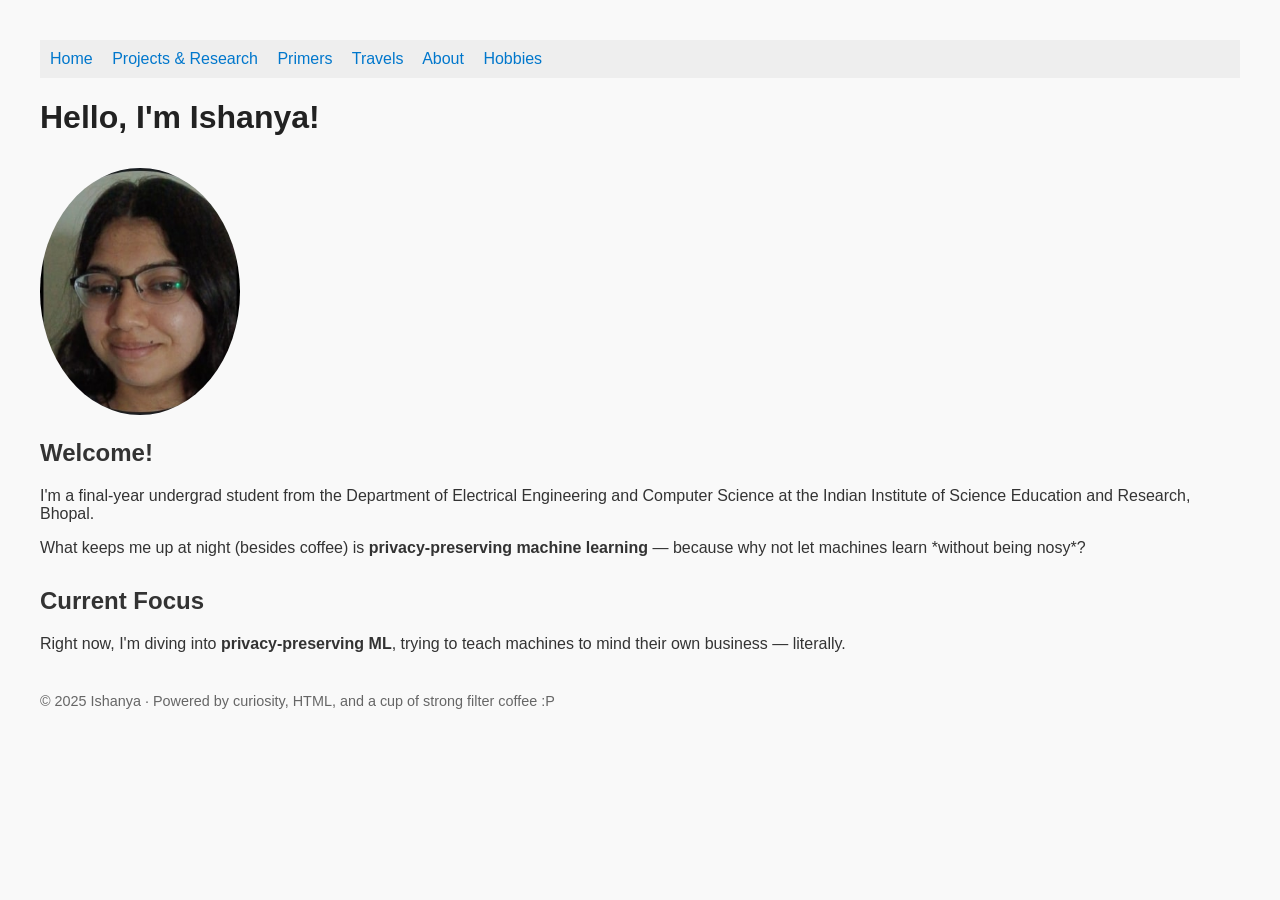
<file: index.html>
<!DOCTYPE html>
<html lang="en">
<head>
  <meta charset="UTF-8">
  <title>Ishanya - Home</title>
  <style>
    body {
      font-family: Arial, sans-serif;
      margin: 40px;
      background-color: #f9f9f9;
      color: #333;
    }

    nav {
      background-color: #eee;
      padding: 10px;
      margin-bottom: 20px;
    }

    nav a {
      margin-right: 15px;
      text-decoration: none;
      color: #0077cc;
    }

    nav a:hover {
      text-decoration: underline;
    }

    h1 {
      color: #222;
    }

    .section {
      margin-bottom: 30px;
    }

    img.profile {
      max-width: 200px;
      border-radius: 50%;
      margin-top: 10px;
    }

    footer {
      margin-top: 40px;
      font-size: 0.9em;
      color: #666;
    }
  </style>
</head>
<body>
  <nav>
    <a href="index.html">Home</a>
    <a href="projects.html">Projects & Research</a>
    <a href="primers.html">Primers</a>
    <a href="travels.html">Travels</a>
    <a href="about.html">About</a>
    <a href="hobbies/images.html">Hobbies</a>
  </nav>

  <h1>Hello, I'm Ishanya!</h1>
  <img src="images/ishanya.jpg" alt="Ishanya's photo" class="profile">

  <div class="section">
    <h2>Welcome!</h2>
    <p>I'm a final-year undergrad student from the Department of Electrical Engineering and Computer Science at the Indian Institute of Science Education and Research, Bhopal.</p>
    <p>What keeps me up at night (besides coffee) is <strong>privacy-preserving machine learning</strong> — because why not let machines learn *without being nosy*?</p>
  </div>

  <div class="section">
    <h2>Current Focus</h2>
    <p>Right now, I'm diving into <strong>privacy-preserving ML</strong>, trying to teach machines to mind their own business — literally.</p>
  </div>

  <footer>
    © 2025 Ishanya · Powered by curiosity, HTML, and a cup of strong filter coffee :P
  </footer>
</body>
</html>
</file>
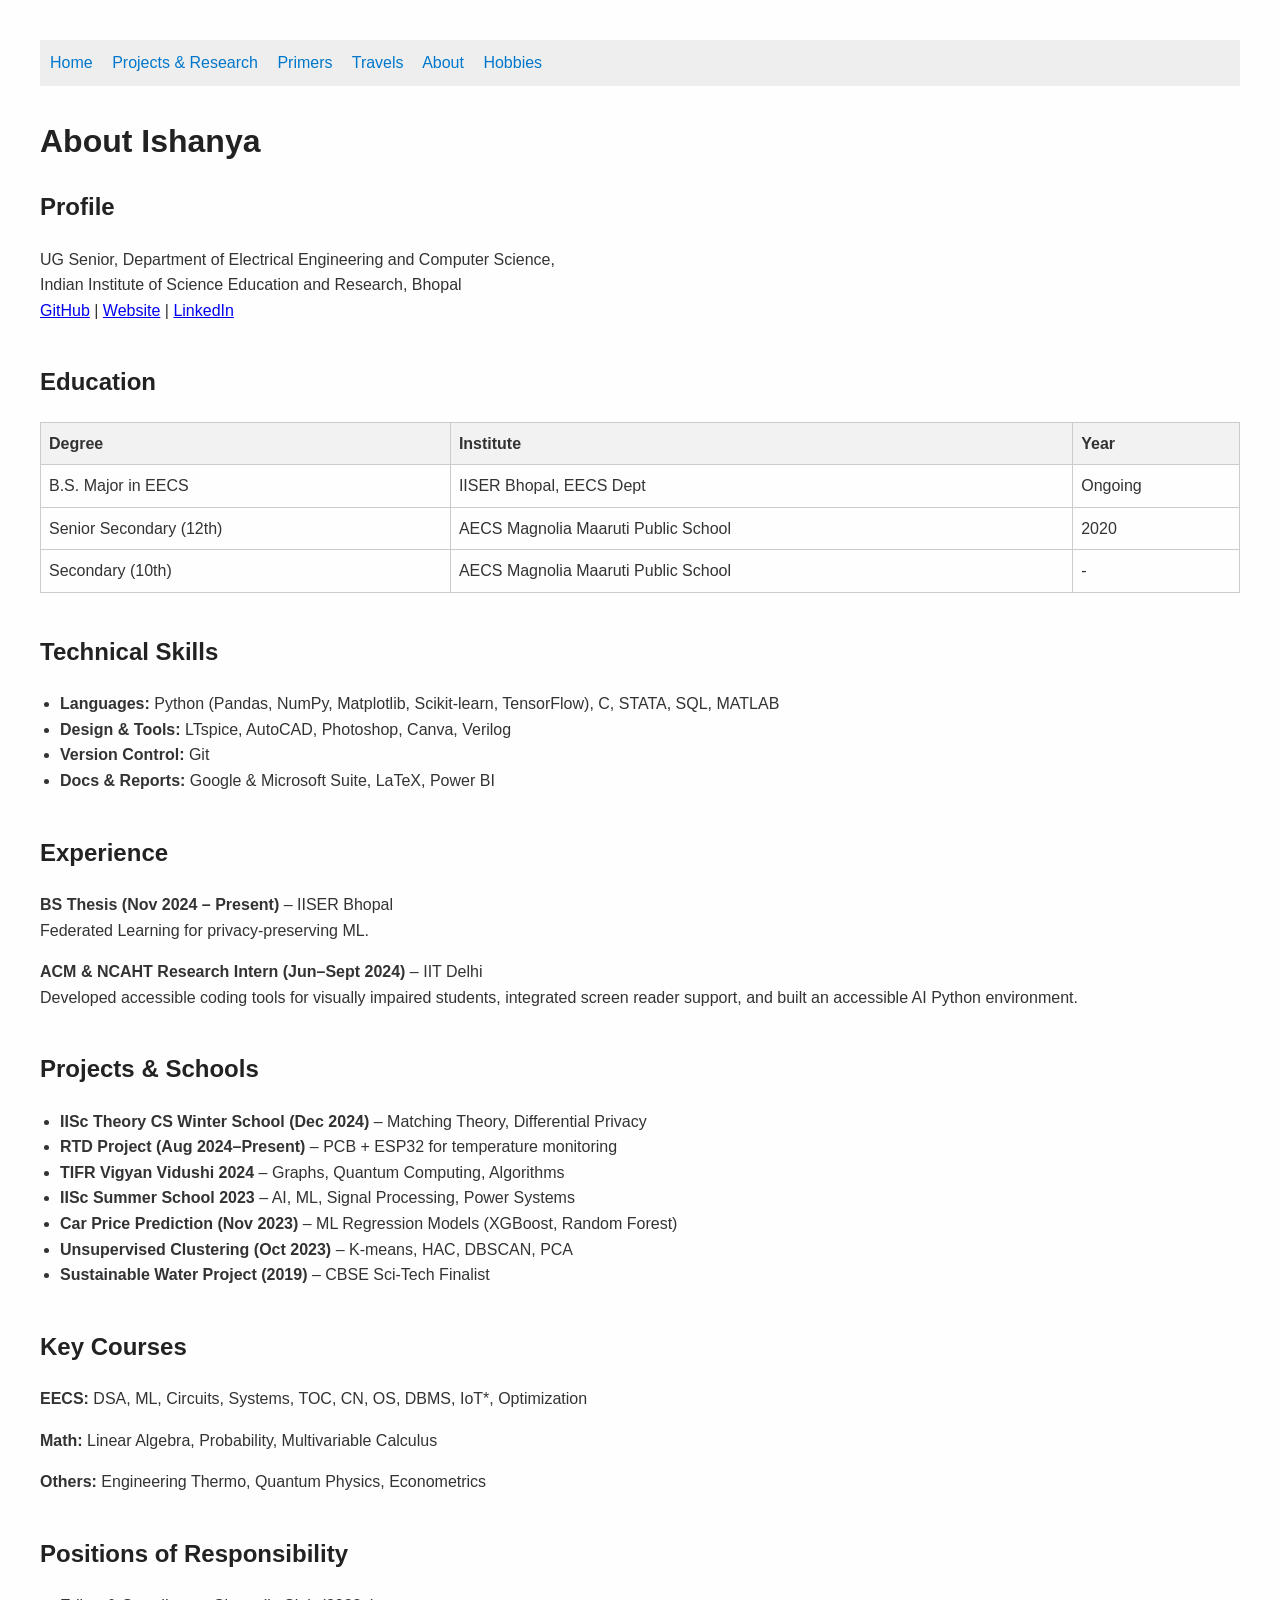
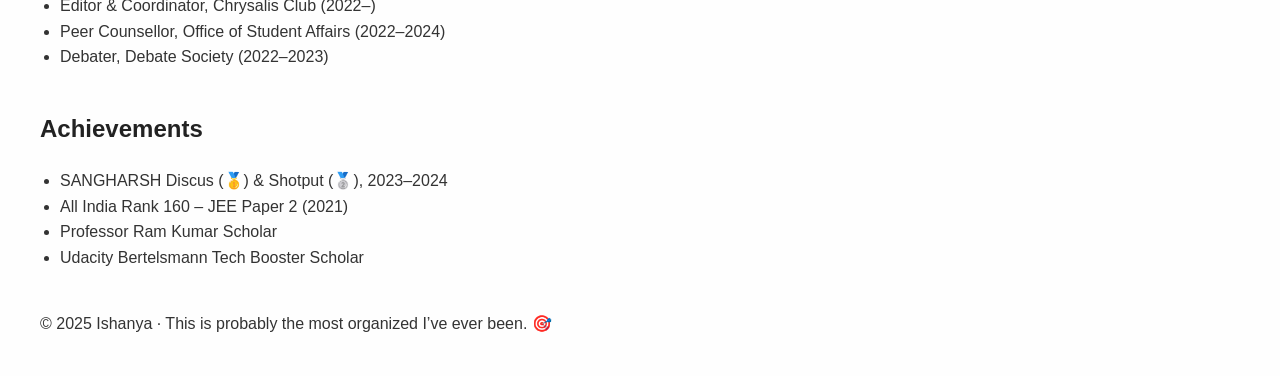
<file: about.html>
<!DOCTYPE html>
<html lang="en">
<head>
  <meta charset="UTF-8">
  <title>About Ishanya</title>
  <style>
    body {
      font-family: Arial, sans-serif;
      margin: 40px;
      background-color: #fefefe;
      color: #333;
      line-height: 1.6;
    }

    nav {
      background-color: #eee;
      padding: 10px;
      margin-bottom: 30px;
    }

    nav a {
      margin-right: 15px;
      text-decoration: none;
      color: #0077cc;
    }

    nav a:hover {
      text-decoration: underline;
    }

    h1, h2 {
      color: #222;
    }

    .section {
      margin-bottom: 40px;
    }

    table {
      width: 100%;
      border-collapse: collapse;
      margin-top: 10px;
    }

    th, td {
      border: 1px solid #ccc;
      padding: 8px;
      text-align: left;
    }

    th {
      background-color: #f2f2f2;
    }

    ul {
      list-style-type: disc;
      padding-left: 20px;
    }
  </style>
</head>
<body>
  <nav>
    <a href="index.html">Home</a>
    <a href="projects.html">Projects & Research</a>
    <a href="primers.html">Primers</a>
    <a href="travels.html">Travels</a>
    <a href="about.html">About</a>
    <a href="hobbies/images.html">Hobbies</a>
  </nav>

  <h1>About Ishanya</h1>

  <div class="section">
    <h2>Profile</h2>
    <p>
      UG Senior, Department of Electrical Engineering and Computer Science,<br>
      Indian Institute of Science Education and Research, Bhopal<br>
      <a href="https://github.com/yourgithub">GitHub</a> |
      <a href="https://yourwebsite.com">Website</a> |
      <a href="https://linkedin.com/in/ishanyaiiserb">LinkedIn</a>
    </p>
  </div>

  <div class="section">
    <h2>Education</h2>
    <table>
      <tr><th>Degree</th><th>Institute</th><th>Year</th></tr>
      <tr><td>B.S. Major in EECS</td><td>IISER Bhopal, EECS Dept</td><td>Ongoing</td></tr>
      <tr><td>Senior Secondary (12th)</td><td>AECS Magnolia Maaruti Public School</td><td>2020</td></tr>
      <tr><td>Secondary (10th)</td><td>AECS Magnolia Maaruti Public School</td><td>-</td></tr>
    </table>
  </div>

  <div class="section">
    <h2>Technical Skills</h2>
    <ul>
      <li><strong>Languages:</strong> Python (Pandas, NumPy, Matplotlib, Scikit-learn, TensorFlow), C, STATA, SQL, MATLAB</li>
      <li><strong>Design & Tools:</strong> LTspice, AutoCAD, Photoshop, Canva, Verilog</li>
      <li><strong>Version Control:</strong> Git</li>
      <li><strong>Docs & Reports:</strong> Google & Microsoft Suite, LaTeX, Power BI</li>
    </ul>
  </div>

  <div class="section">
    <h2>Experience</h2>
    <p><strong>BS Thesis (Nov 2024 – Present)</strong> – IISER Bhopal<br>
    Federated Learning for privacy-preserving ML.</p>

    <p><strong>ACM & NCAHT Research Intern (Jun–Sept 2024)</strong> – IIT Delhi<br>
    Developed accessible coding tools for visually impaired students, integrated screen reader support, and built an accessible AI Python environment.</p>
  </div>

  <div class="section">
    <h2>Projects & Schools</h2>
    <ul>
      <li><strong>IISc Theory CS Winter School (Dec 2024)</strong> – Matching Theory, Differential Privacy</li>
      <li><strong>RTD Project (Aug 2024–Present)</strong> – PCB + ESP32 for temperature monitoring</li>
      <li><strong>TIFR Vigyan Vidushi 2024</strong> – Graphs, Quantum Computing, Algorithms</li>
      <li><strong>IISc Summer School 2023</strong> – AI, ML, Signal Processing, Power Systems</li>
      <li><strong>Car Price Prediction (Nov 2023)</strong> – ML Regression Models (XGBoost, Random Forest)</li>
      <li><strong>Unsupervised Clustering (Oct 2023)</strong> – K-means, HAC, DBSCAN, PCA</li>
      <li><strong>Sustainable Water Project (2019)</strong> – CBSE Sci-Tech Finalist</li>
    </ul>
  </div>

  <div class="section">
    <h2>Key Courses</h2>
    <p><strong>EECS:</strong> DSA, ML, Circuits, Systems, TOC, CN, OS, DBMS, IoT*, Optimization</p>
    <p><strong>Math:</strong> Linear Algebra, Probability, Multivariable Calculus</p>
    <p><strong>Others:</strong> Engineering Thermo, Quantum Physics, Econometrics</p>
  </div>

  <div class="section">
    <h2>Positions of Responsibility</h2>
    <ul>
      <li>Editor & Coordinator, Chrysalis Club (2022–)</li>
      <li>Peer Counsellor, Office of Student Affairs (2022–2024)</li>
      <li>Debater, Debate Society (2022–2023)</li>
    </ul>
  </div>

  <div class="section">
    <h2>Achievements</h2>
    <ul>
      <li>SANGHARSH Discus (🥇) & Shotput (🥈), 2023–2024</li>
      <li>All India Rank 160 – JEE Paper 2 (2021)</li>
      <li>Professor Ram Kumar Scholar</li>
      <li>Udacity Bertelsmann Tech Booster Scholar</li>
    </ul>
  </div>

  <footer>
    © 2025 Ishanya · This is probably the most organized I’ve ever been. 🎯
  </footer>
</body>
</html>
</file>
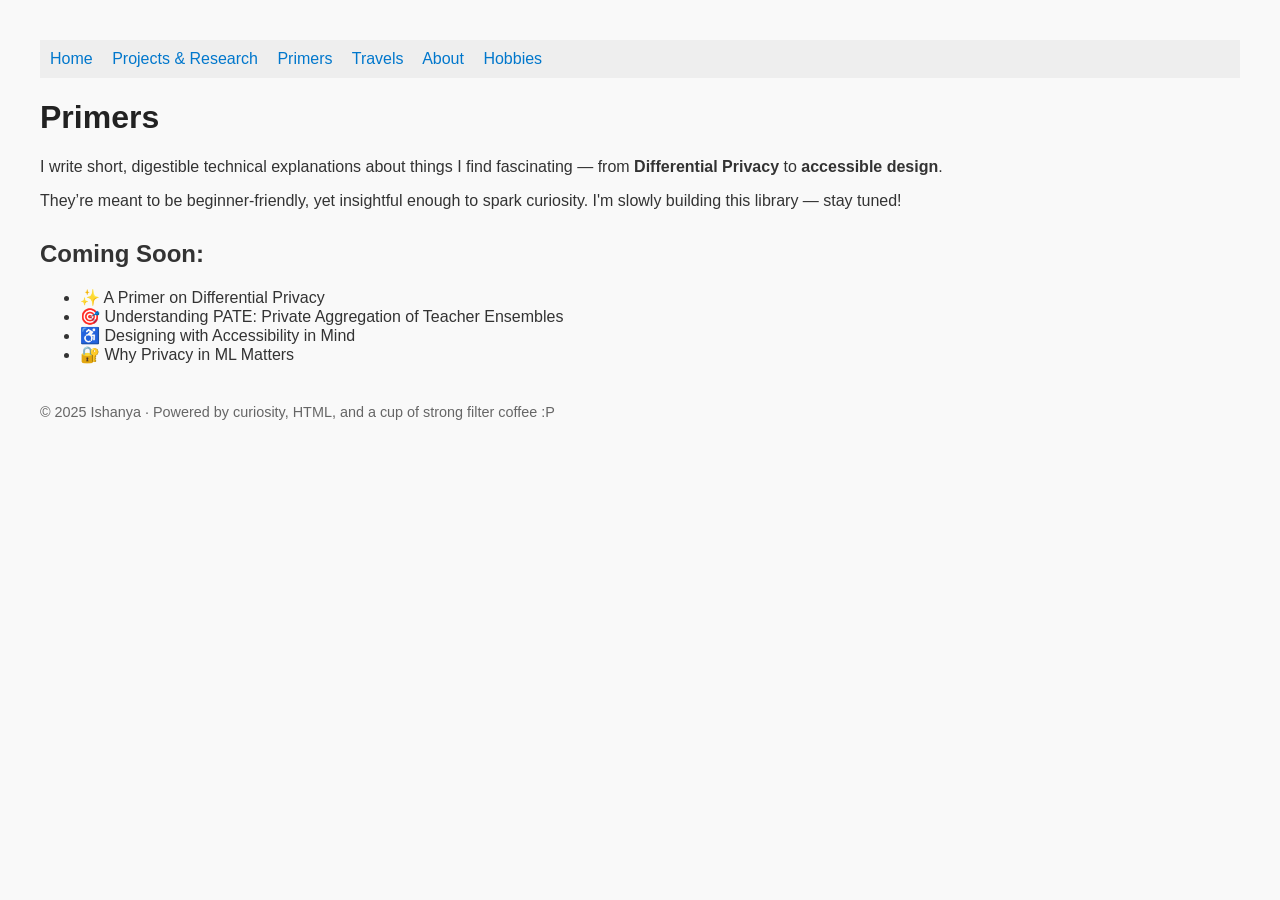
<file: primers.html>
<!DOCTYPE html>
<html lang="en">
<head>
  <meta charset="UTF-8" />
  <title>Primers</title>
  <link rel="stylesheet" href="style.css" />
</head>
<body>
  <nav>
    <a href="index.html">Home</a>
    <a href="projects.html">Projects & Research</a>
    <a href="primers.html">Primers</a>
    <a href="travels.html">Travels</a>
    <a href="about.html">About</a>
    <a href="hobbies/images.html">Hobbies</a>
  </nav>

  <h1>Primers</h1>
  <div class="section">
    <p>I write short, digestible technical explanations about things I find fascinating — from <strong>Differential Privacy</strong> to <strong>accessible design</strong>.</p>
    <p>They’re meant to be beginner-friendly, yet insightful enough to spark curiosity. I'm slowly building this library — stay tuned!</p>
  </div>

  <div class="section">
    <h2>Coming Soon:</h2>
    <ul>
      <li>✨ A Primer on Differential Privacy</li>
      <li>🎯 Understanding PATE: Private Aggregation of Teacher Ensembles</li>
      <li>♿ Designing with Accessibility in Mind</li>
      <li>🔐 Why Privacy in ML Matters</li>
    </ul>
  </div>

  <footer>
    © 2025 Ishanya · Powered by curiosity, HTML, and a cup of strong filter coffee :P
  </footer>
</body>
</html>
</file>
<file: style.css>
body {
      font-family: Arial, sans-serif;
      margin: 40px;
      background-color: #f9f9f9;
      color: #333;
    }

    nav {
      background-color: #eee;
      padding: 10px;
      margin-bottom: 20px;
    }

    nav a {
      margin-right: 15px;
      text-decoration: none;
      color: #0077cc;
    }

    nav a:hover {
      text-decoration: underline;
    }

    h1 {
      color: #222;
    }

    .section {
      margin-bottom: 30px;
    }

    img.profile {
      max-width: 200px;
      border-radius: 50%;
      margin-top: 10px;
    }

    footer {
      margin-top: 40px;
      font-size: 0.9em;
      color: #666;
    }
</file>
